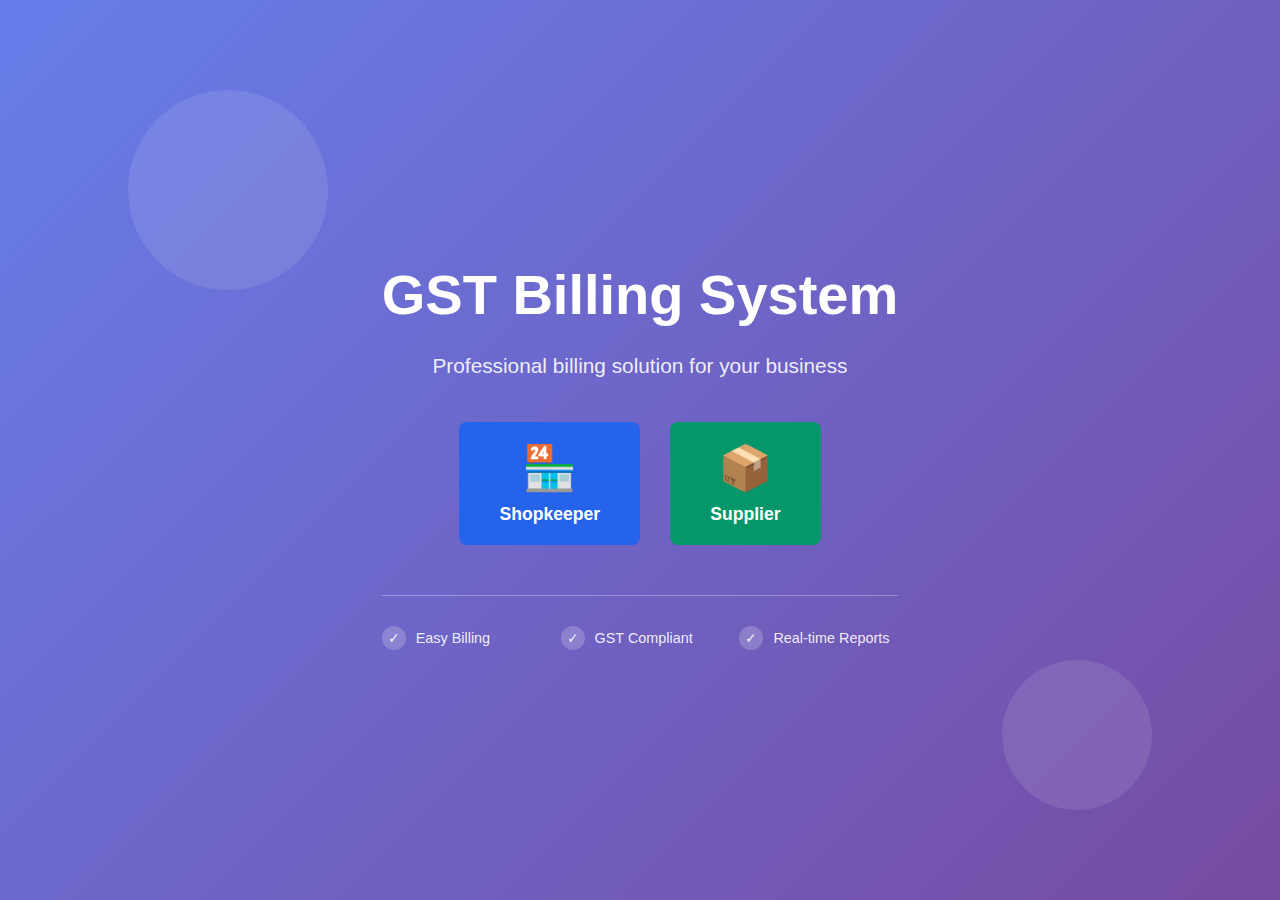
<file: frontend/index.html>
<!DOCTYPE html>
<html lang="en">
<head>
    <meta charset="UTF-8">
    <meta name="viewport" content="width=device-width, initial-scale=1.0">
    <title>GST Billing System</title>
    <link rel="stylesheet" href="styles.css">
</head>
<body>
    <!-- Landing Page -->
    <div id="landingPage" class="page active">
        <div class="landing-container">
            <div class="landing-content">
                <h1 class="landing-title">GST Billing System</h1>
                <p class="landing-subtitle">Professional billing solution for your business</p>

                <div class="role-buttons">
                    <button class="role-btn shopkeeper-btn" onclick="selectRole('shopkeeper')">
                        <span class="role-icon">🏪</span>
                        <span class="role-text">Shopkeeper</span>
                    </button>
                    <button class="role-btn supplier-btn" onclick="selectRole('supplier')">
                        <span class="role-icon">📦</span>
                        <span class="role-text">Supplier</span>
                    </button>
                </div>

                <div class="features-section">
                    <div class="feature-item">
                        <span class="feature-icon">✓</span>
                        <span class="feature-text">Easy Billing</span>
                    </div>
                    <div class="feature-item">
                        <span class="feature-icon">✓</span>
                        <span class="feature-text">GST Compliant</span>
                    </div>
                    <div class="feature-item">
                        <span class="feature-icon">✓</span>
                        <span class="feature-text">Real-time Reports</span>
                    </div>
                </div>
            </div>
            <div class="floating-circle circle-1"></div>
            <div class="floating-circle circle-2"></div>
        </div>
    </div>

    <!-- JavaScript -->
    <script src="js/main.js"></script>
</body>
</html>
</file>
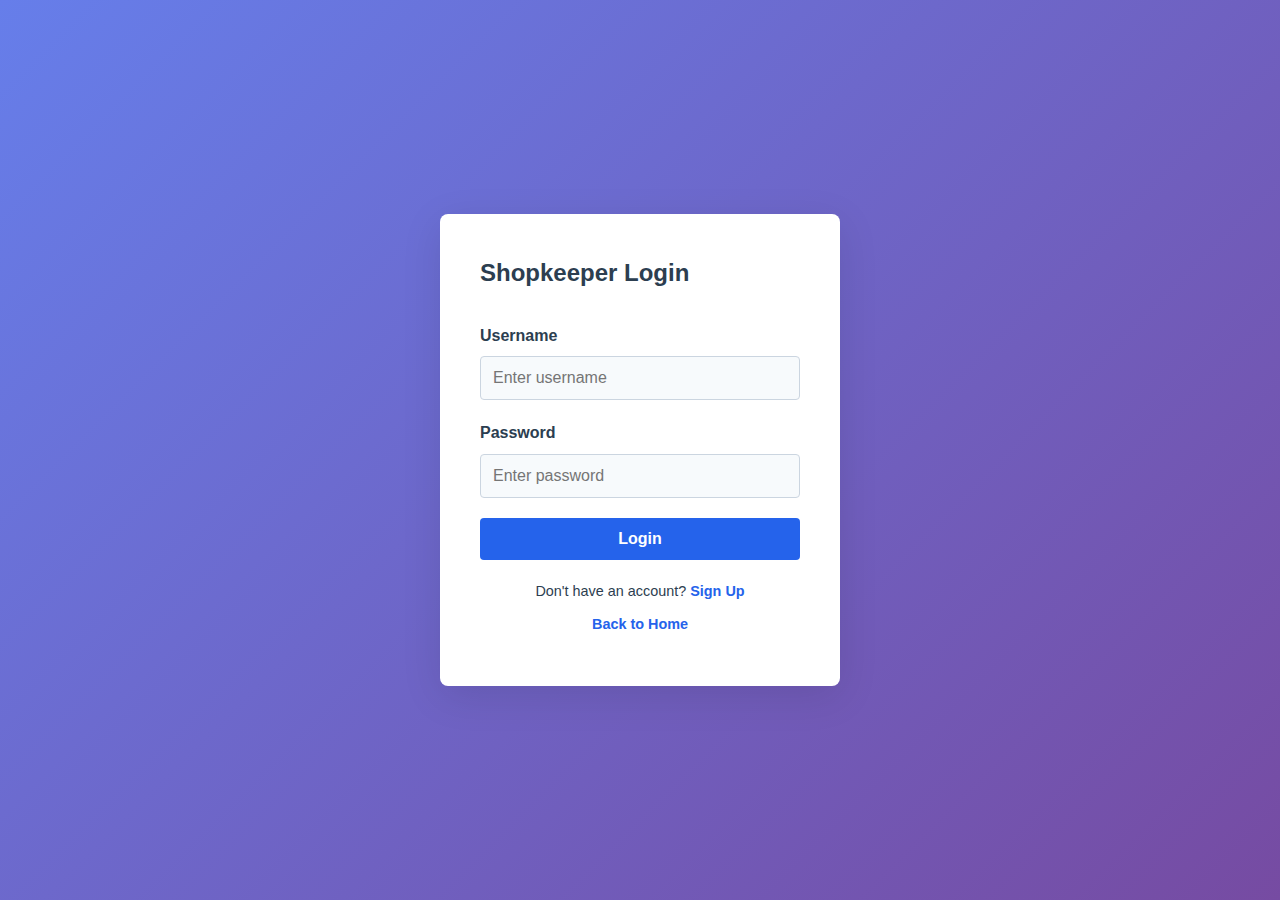
<file: frontend/shopkeeper/shopdashboard.html>
<!DOCTYPE html>
<html lang="en">
<head>
    <meta charset="UTF-8">
    <meta name="viewport" content="width=device-width, initial-scale=1.0">
    <title>Shopkeeper Dashboard - GST Billing</title>
    <link rel="stylesheet" href="../styles.css">
</head>
<body>
    <div id="shopkeeperDashboard" class="page active">
        <!-- Navbar -->
        <nav class="navbar">
            <div class="navbar-brand">🏪 Shopkeeper Dashboard</div>
            <div class="navbar-user">
                <span id="shopkeeperUsername">Shop</span>
                <button class="btn-logout" onclick="logout()">Logout</button>
            </div>
        </nav>

        <!-- Main Container -->
        <div class="dashboard-container">
            <!-- Sidebar -->
            <aside class="sidebar">
                <ul class="nav-menu">
                    <li><a href="#" onclick="showTab('generateBill', event)" class="nav-item active">📄 Generate Bill</a></li>
                    <li><a href="#" onclick="showTab('addCustomer', event)" class="nav-item">👤 Add Customer</a></li>
                    <li><a href="#" onclick="showTab('viewCustomers', event)" class="nav-item">👥 View Customers</a></li>
                    <li><a href="#" onclick="showTab('inventory', event)" class="nav-item">📦 Inventory</a></li>
                    <li><a href="#" onclick="showTab('salesReport', event)" class="nav-item">📊 Sales Report</a></li>
                    <li><a href="#" onclick="showTab('purchaseHistory', event)" class="nav-item">📋 Purchase History</a></li>
                    <li><a href="#" onclick="showTab('profile', event)" class="nav-item">⚙️ Profile Settings</a></li>
                </ul>
            </aside>

            <!-- Main Content -->
            <main class="main-content">
                <div class="alerts-container"></div>

                <!-- Generate Bill Tab -->
                <div id="generateBill" class="tab-content active">
                    <h3>Generate Bill</h3>
                    <div class="form-section">
                        <div class="form-group">
                            <label>Customer:</label>
                            <select id="customerSelect">
                                <option value="">Select Customer</option>
                            </select>
                        </div>
                        <div class="form-group">
                            <label>Date:</label>
                            <input type="date" id="billDate">
                        </div>
                        <button class="btn-secondary" onclick="addBillItem()">+ Add Item</button>
                    </div>
                    <div id="billItems" class="bill-items"></div>
                    <div class="form-section">
                        <div class="form-group">
                            <label>Discount (%):</label>
                            <input type="number" id="discountPercent" value="0" min="0" max="100">
                        </div>
                        <button class="btn-primary" onclick="generateBill()">Generate Bill</button>
                    </div>
                    <div id="billPreview" class="bill-preview"></div>
                </div>

                <!-- Add Customer Tab -->
                <div id="addCustomer" class="tab-content">
                    <h3>Add New Customer</h3>
                    <div class="form-section">
                        <form id="customerForm" onsubmit="handleAddCustomer(event)">
                            <div class="form-group">
                                <label>Customer Name:</label>
                                <input type="text" id="customerName" placeholder="Enter customer name" required>
                            </div>
                            <div class="form-group">
                                <label>Email:</label>
                                <input type="email" id="customerEmail" placeholder="Enter email" required>
                            </div>
                            <div class="form-group">
                                <label>Phone:</label>
                                <input type="tel" id="customerPhone" placeholder="Enter phone number" required>
                            </div>
                            <div class="form-group">
                                <label>GST Number:</label>
                                <input type="text" id="customerGST" placeholder="Enter GST number (optional)">
                            </div>
                            <div class="form-group">
                                <label>Address:</label>
                                <textarea id="customerAddress" placeholder="Enter address" rows="3"></textarea>
                            </div>
                            <button type="submit" class="btn-primary">Add Customer</button>
                        </form>
                    </div>
                </div>

                <!-- View Customers Tab -->
                <div id="viewCustomers" class="tab-content">
                    <h3>Customers</h3>
                    <div class="table-container">
                        <table id="customersTable">
                            <thead>
                                <tr>
                                    <th>Name</th>
                                    <th>Email</th>
                                    <th>Phone</th>
                                    <th>GST Number</th>
                                    <th>Action</th>
                                </tr>
                            </thead>
                            <tbody id="customersTableBody">
                            </tbody>
                        </table>
                    </div>
                </div>

                <!-- Inventory Tab -->
                <div id="inventory" class="tab-content">
                    <h3>Inventory Management</h3>
                    <div class="form-section">
                        <form id="inventoryForm" onsubmit="handleAddInventory(event)">
                            <div class="form-group">
                                <label>Product Name:</label>
                                <input type="text" id="productName" placeholder="Enter product name" required>
                            
                            <div class="form-group">
                                <label>Price:</label>
                                <input type="number" id="productPrice" placeholder="Enter price" step="0.01" required>
                            </div>
                            <div class="form-group">
                                <label>Quantity:</label>
                                <input type="number" id="productQuantity" placeholder="Enter quantity" required>
                            </div>
                            <div class="form-group">
                               <label for="productGST">GST Rate (%):</label>
<input type="number" id="productGST" name="productGST" placeholder="Enter GST rate" min="0" max="100" step="0.01">

                            </div>
                            <button type="submit" class="btn-primary">Add Product</button>
                        </form>
                    </div>
                    <div class="table-container">
                        <table id="inventoryTable">
                            <thead>
                                <tr>
                                    <th>Product</th>
                                  
                                    <th>Price</th>
                                    <th>Quantity</th>
                                    <th>GST</th>
                                    <th>Action</th>
                                </tr>
                            </thead>
                            <tbody id="inventoryTableBody">
                            </tbody>
                        </table>
                    </div>
                </div>

                <!-- Sales Report Tab -->
                <div id="salesReport" class="tab-content">
                    <h3>Sales Report</h3>
                    <div class="form-section">
                        <div class="form-group">
                            <label>From Date:</label>
                            <input type="date" id="reportFromDate">
                        </div>
                        <div class="form-group">
                            <label>To Date:</label>
                            <input type="date" id="reportToDate">
                        </div>
                        <button class="btn-secondary" onclick="generateSalesReport()">Generate Report</button>
                        <button class="btn-secondary" onclick="exportSalesReport()">Export CSV</button>
                    </div>
                    <div id="reportContainer"></div>
                </div>

                <!-- Purchase History Tab -->
                <div id="purchaseHistory" class="tab-content">
                    <h3>Purchase History</h3>
                    <div class="table-container">
                        <table id="purchaseTable">
                            <thead>
                                <tr>
                                    <th>Bill ID</th>
                                    <th>Customer</th>
                                    <th>Date</th>
                                    <th>Amount</th>
                                    <th>GST</th>
                                    <th>Total</th>
                                    <th>Action</th>
                                </tr>
                            </thead>
                            <tbody id="purchaseTableBody">
                            </tbody>
                        </table>
                    </div>
                </div>

                <!-- Profile Settings Tab -->
                <div id="profile" class="tab-content">
                    <h3>Profile Settings</h3>
                    <div class="form-section">
                        <form id="profileForm" onsubmit="handleProfileUpdate(event)">
                            <div class="form-group">
                                <label>Shop Name:</label>
                                <input type="text" id="profileShopName" required>
                            </div>
                            <div class="form-group">
                                <label>Email:</label>
                                <input type="email" id="profileEmail" required>
                            </div>
                            <div class="form-group">
                                <label>GST Number:</label>
                                <input type="text" id="profileGST" required>
                            </div>
                            <div class="form-group">
                                <label>Phone:</label>
                                <input type="tel" id="profilePhone">
                            </div>
                            <div class="form-group">
                                <label>Address:</label>
                                <textarea id="profileAddress" rows="3"></textarea>
                            </div>
                            <button type="submit" class="btn-primary">Update Profile</button>
                        </form>
                    </div>
                </div>
            </main>
        </div>
    </div>

    <script src="../js/main.js"></script>
    <script src="js/shopkeeper-dashboard.js"></script>
</body>
</html>
</file>
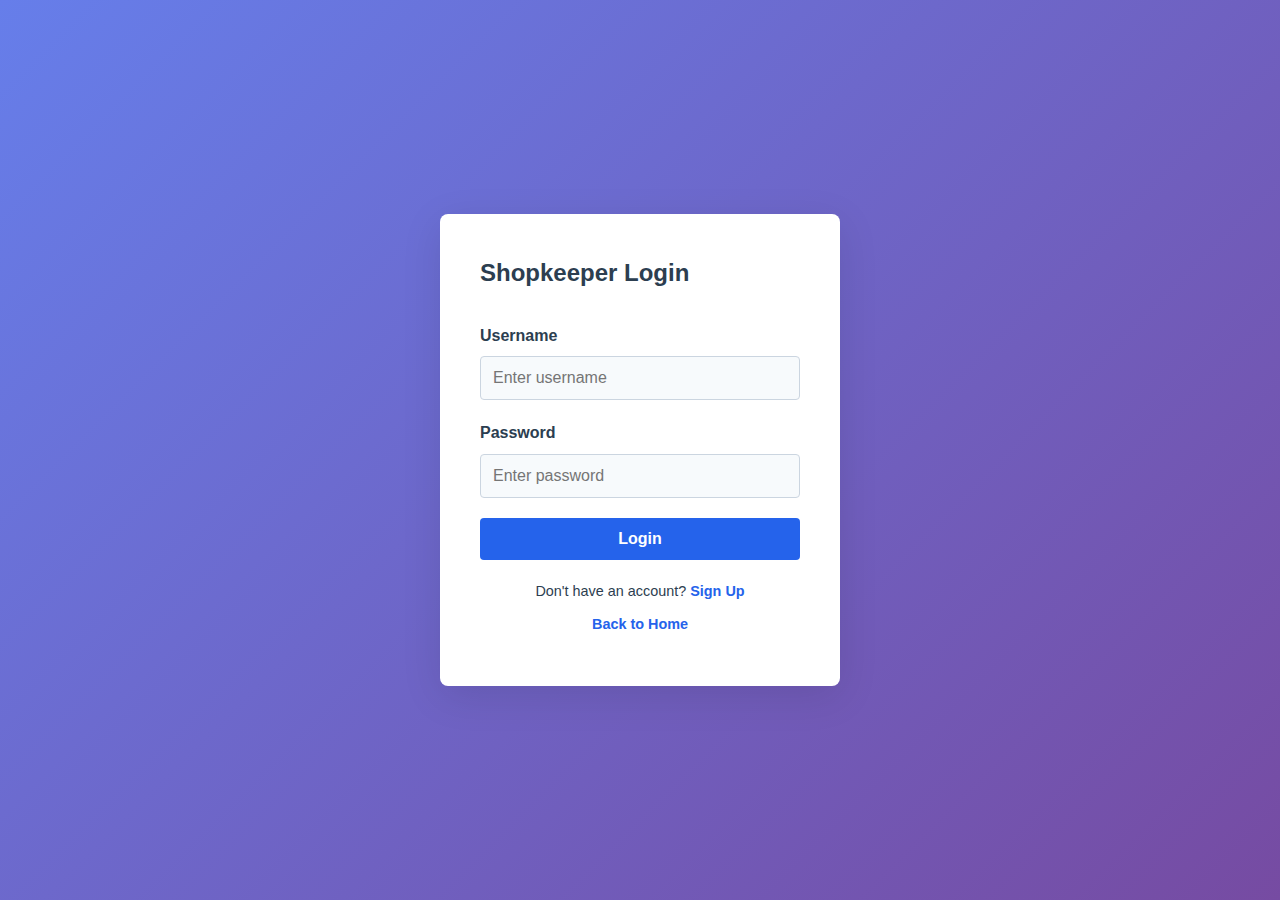
<file: frontend/shopkeeper/shoplogin.html>
<!DOCTYPE html>
<html lang="en">
<head>
    <meta charset="UTF-8">
    <meta name="viewport" content="width=device-width, initial-scale=1.0">
    <title>Shopkeeper - Login / Signup</title>
    <link rel="stylesheet" href="../styles.css">
</head>
<body>
    <!-- Login Page -->
    <div id="loginPage" class="page active">
        <div class="auth-container">
            <div class="auth-box">
                <h2>Shopkeeper Login</h2>
                <form id="loginForm" onsubmit="handleLogin(event)">
                    <div class="form-group">
                        <label for="username">Username</label>
                        <input type="text" id="username" placeholder="Enter username" required>
                    </div>
                    <div class="form-group">
                        <label for="password">Password</label>
                        <input type="password" id="password" placeholder="Enter password" required>
                    </div>
                    <button type="submit" class="btn-primary">Login</button>
                </form>
                <div class="auth-links">
                    <p>Don't have an account? <a href="#" onclick="goToSignup(event)">Sign Up</a></p>
                    <p><a href="../../index.html">Back to Home</a></p>
                </div>
            </div>
        </div>
    </div>

    <!-- Sign Up Page -->
    <div id="signupPage" class="page">
        <div class="auth-container">
            <div class="auth-box">
                <h2>Shopkeeper Sign Up</h2>
                <form id="signupForm" onsubmit="handleSignup(event)">
                    <div class="form-group">
                        <label for="shopName">Shop Name</label>
                        <input type="text" id="shopName" placeholder="Enter shop name" required>
                    </div>
                    <div class="form-group">
                        <label for="signupUsername">Username</label>
                        <input type="text" id="signupUsername" placeholder="Choose username" required>
                    </div>
                    <div class="form-group">
                        <label for="signupEmail">Email</label>
                        <input type="email" id="signupEmail" placeholder="Enter email" required>
                    </div>
                    <div class="form-group">
                        <label for="gstNumber">GST Number</label>
                        <input type="text" id="gstNumber" placeholder="Enter GST number" required>
                    </div>
                    <div class="form-group">
                        <label for="signupPassword">Password</label>
                        <input type="password" id="signupPassword" placeholder="Min 6 characters" required>
                    </div>
                    <div class="form-group">
                        <label for="signupConfirmPassword">Confirm Password</label>
                        <input type="password" id="signupConfirmPassword" placeholder="Confirm password" required>
                    </div>
                    <button type="submit" class="btn-primary">Create Account</button>
                </form>
                <div class="auth-links">
                    <p>Already have an account? <a href="#" onclick="goToLogin(event)">Login</a></p>
                    <p><a href="../../index.html">Back to Home</a></p>
                </div>
            </div>
        </div>
    </div>

    <script src="../js/main.js"></script>
    <script src="js/shopkeeper-auth.js"></script>
</body>
</html>
</file>
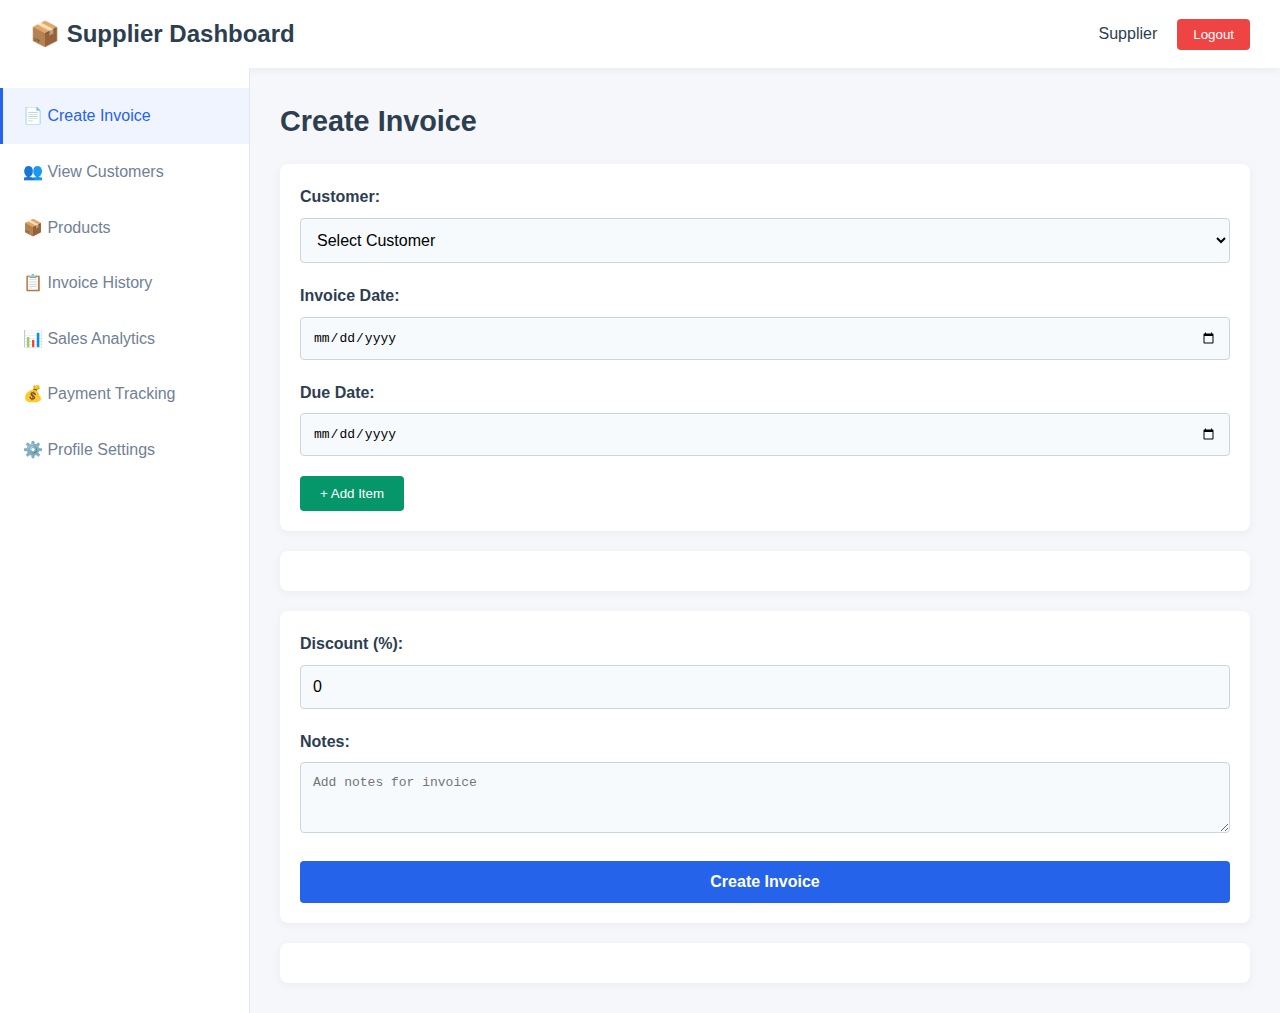
<file: frontend/supplier/supplier-dashboard.html>
<!DOCTYPE html>
<html lang="en">
<head>
    <meta charset="UTF-8">
    <meta name="viewport" content="width=device-width, initial-scale=1.0">
    <title>Supplier Dashboard - GST Billing</title>
    <link rel="stylesheet" href="../styles.css">
</head>
<body>
    <div id="supplierDashboard" class="page active">
        <!-- Navbar -->
        <nav class="navbar">
            <div class="navbar-brand">📦 Supplier Dashboard</div>
            <div class="navbar-user">
                <span id="supplierUsername">Supplier</span>
                <button class="btn-logout" onclick="logout()">Logout</button>
            </div>
        </nav>

        <!-- Main Container -->
        <div class="dashboard-container">
            <!-- Sidebar -->
            <aside class="sidebar">
                <ul class="nav-menu">
                    <li><a href="#" onclick="showTab('createInvoice', event)" class="nav-item active">📄 Create Invoice</a></li>
                    <li><a href="#" onclick="showTab('viewCustomers', event)" class="nav-item">👥 View Customers</a></li>
                    <li><a href="#" onclick="showTab('products', event)" class="nav-item">📦 Products</a></li>
                    <li><a href="#" onclick="showTab('invoiceHistory', event)" class="nav-item">📋 Invoice History</a></li>
                    <li><a href="#" onclick="showTab('salesAnalytics', event)" class="nav-item">📊 Sales Analytics</a></li>
                    <li><a href="#" onclick="showTab('paymentTracking', event)" class="nav-item">💰 Payment Tracking</a></li>
                    <li><a href="#" onclick="showTab('profile', event)" class="nav-item">⚙️ Profile Settings</a></li>
                </ul>
            </aside>

            <!-- Main Content -->
            <main class="main-content">
                <div class="alerts-container"></div>

                <!-- Create Invoice Tab -->
                <div id="createInvoice" class="tab-content active">
                    <h3>Create Invoice</h3>
                    <div class="form-section">
                        <div class="form-group">
                            <label>Customer:</label>
                            <select id="customerSelect">
                                <option value="">Select Customer</option>
                            </select>
                        </div>
                        <div class="form-group">
                            <label>Invoice Date:</label>
                            <input type="date" id="invoiceDate">
                        </div>
                        <div class="form-group">
                            <label>Due Date:</label>
                            <input type="date" id="dueDate">
                        </div>
                        <button class="btn-secondary" onclick="addInvoiceItem()">+ Add Item</button>
                    </div>
                    <div id="invoiceItems" class="bill-items"></div>
                    <div class="form-section">
                        <div class="form-group">
                            <label>Discount (%):</label>
                            <input type="number" id="discountPercent" value="0" min="0" max="100">
                        </div>
                        <div class="form-group">
                            <label>Notes:</label>
                            <textarea id="invoiceNotes" placeholder="Add notes for invoice" rows="3"></textarea>
                        </div>
                        <button class="btn-primary" onclick="createInvoice()">Create Invoice</button>
                    </div>
                    <div id="invoicePreview" class="bill-preview"></div>
                </div>

                <!-- View Customers Tab -->
                <div id="viewCustomers" class="tab-content">
                    <h3>Customers</h3>
                    <div class="form-section">
                        <button class="btn-secondary" onclick="showAddCustomerForm()">+ Add New Customer</button>
                    </div>
                    <div id="addCustomerForm" class="form-section" style="display:none;">
                        <form id="customerForm" onsubmit="handleAddCustomer(event)">
                            <div class="form-group">
                                <label>Customer Name:</label>
                                <input type="text" id="customerName" placeholder="Enter customer name" required>
                            </div>
                            <div class="form-group">
                                <label>Email:</label>
                                <input type="email" id="customerEmail" placeholder="Enter email" required>
                            </div>
                            <div class="form-group">
                                <label>Phone:</label>
                                <input type="tel" id="customerPhone" placeholder="Enter phone number" required>
                            </div>
                            <div class="form-group">
                                <label>GST Number:</label>
                                <input type="text" id="customerGST" placeholder="Enter GST number (optional)">
                            </div>
                            <div class="form-group">
                                <label>Address:</label>
                                <textarea id="customerAddress" placeholder="Enter address" rows="3"></textarea>
                            </div>
                            <button type="submit" class="btn-primary">Add Customer</button>
                            <button type="button" class="btn-secondary" onclick="hideAddCustomerForm()">Cancel</button>
                        </form>
                    </div>
                    <div class="table-container">
                        <table id="customersTable">
                            <thead>
                                <tr>
                                    <th>Name</th>
                                    <th>Email</th>
                                    <th>Phone</th>
                                    <th>GST Number</th>
                                    <th>Action</th>
                                </tr>
                            </thead>
                            <tbody id="customersTableBody">
                            </tbody>
                        </table>
                    </div>
                </div>

                <!-- Products Tab -->
                <div id="products" class="tab-content">
                    <h3>Products</h3>
                    <div class="form-section">
                        <form id="productForm" onsubmit="handleAddProduct(event)">
                            <div class="form-group">
                                <label>Product Name:</label>
                                <input type="text" id="productName" placeholder="Enter product name" required>
                            </div>
                            <div class="form-group">
                                <label>SKU:</label>
                                <input type="text" id="productSKU" placeholder="Enter SKU" required>
                            </div>
                            <div class="form-group">
                                <label>Price:</label>
                                <input type="number" id="productPrice" placeholder="Enter price" step="0.01" required>
                            </div>
                            <div class="form-group">
                                <label>GST Rate (%):</label>
                                <select id="productGST">
                                    <option value="0">0%</option>
                                    <option value="5">5%</option>
                                    <option value="12">12%</option>
                                    <option value="18">18%</option>
                                    <option value="28">28%</option>
                                </select>
                            </div>
                            <button type="submit" class="btn-primary">Add Product</button>
                        </form>
                    </div>
                    <div class="table-container">
                        <table id="productsTable">
                            <thead>
                                <tr>
                                    <th>Product</th>
                                    <th>SKU</th>
                                    <th>Price</th>
                                    <th>GST</th>
                                    <th>Action</th>
                                </tr>
                            </thead>
                            <tbody id="productsTableBody">
                            </tbody>
                        </table>
                    </div>
                </div>

                <!-- Invoice History Tab -->
                <div id="invoiceHistory" class="tab-content">
                    <h3>Invoice History</h3>
                    <div class="table-container">
                        <table id="invoiceTable">
                            <thead>
                                <tr>
                                    <th>Invoice ID</th>
                                    <th>Customer</th>
                                    <th>Date</th>
                                    <th>Amount</th>
                                    <th>Status</th>
                                    <th>Action</th>
                                </tr>
                            </thead>
                            <tbody id="invoiceTableBody">
                            </tbody>
                        </table>
                    </div>
                </div>

                <!-- Sales Analytics Tab -->
                <div id="salesAnalytics" class="tab-content">
                    <h3>Sales Analytics</h3>
                    <div class="form-section">
                        <div class="form-group">
                            <label>From Date:</label>
                            <input type="date" id="analyticsFromDate">
                        </div>
                        <div class="form-group">
                            <label>To Date:</label>
                            <input type="date" id="analyticsToDate">
                        </div>
                        <button class="btn-secondary" onclick="generateAnalytics()">Generate Analytics</button>
                    </div>
                    <div id="analyticsContainer"></div>
                </div>

                <!-- Payment Tracking Tab -->
                <div id="paymentTracking" class="tab-content">
                    <h3>Payment Tracking</h3>
                    <div class="table-container">
                        <table id="paymentTable">
                            <thead>
                                <tr>
                                    <th>Invoice ID</th>
                                    <th>Customer</th>
                                    <th>Amount</th>
                                    <th>Paid</th>
                                    <th>Pending</th>
                                    <th>Status</th>
                                </tr>
                            </thead>
                            <tbody id="paymentTableBody">
                            </tbody>
                        </table>
                    </div>
                </div>

                <!-- Profile Settings Tab -->
                <div id="profile" class="tab-content">
                    <h3>Profile Settings</h3>
                    <div class="form-section">
                        <form id="profileForm" onsubmit="handleProfileUpdate(event)">
                            <div class="form-group">
                                <label>Company Name:</label>
                                <input type="text" id="profileCompanyName" required>
                            </div>
                            <div class="form-group">
                                <label>Email:</label>
                                <input type="email" id="profileEmail" required>
                            </div>
                            <div class="form-group">
                                <label>GST Number:</label>
                                <input type="text" id="profileGST" required>
                            </div>
                            <div class="form-group">
                                <label>Phone:</label>
                                <input type="tel" id="profilePhone">
                            </div>
                            <div class="form-group">
                                <label>Address:</label>
                                <textarea id="profileAddress" rows="3"></textarea>
                            </div>
                            <button type="submit" class="btn-primary">Update Profile</button>
                        </form>
                    </div>
                </div>
            </main>
        </div>
    </div>

    <script src="../js/main.js"></script>
    <script src="js/supplier-dashboard.js"></script>
</body>
</html>
</file>
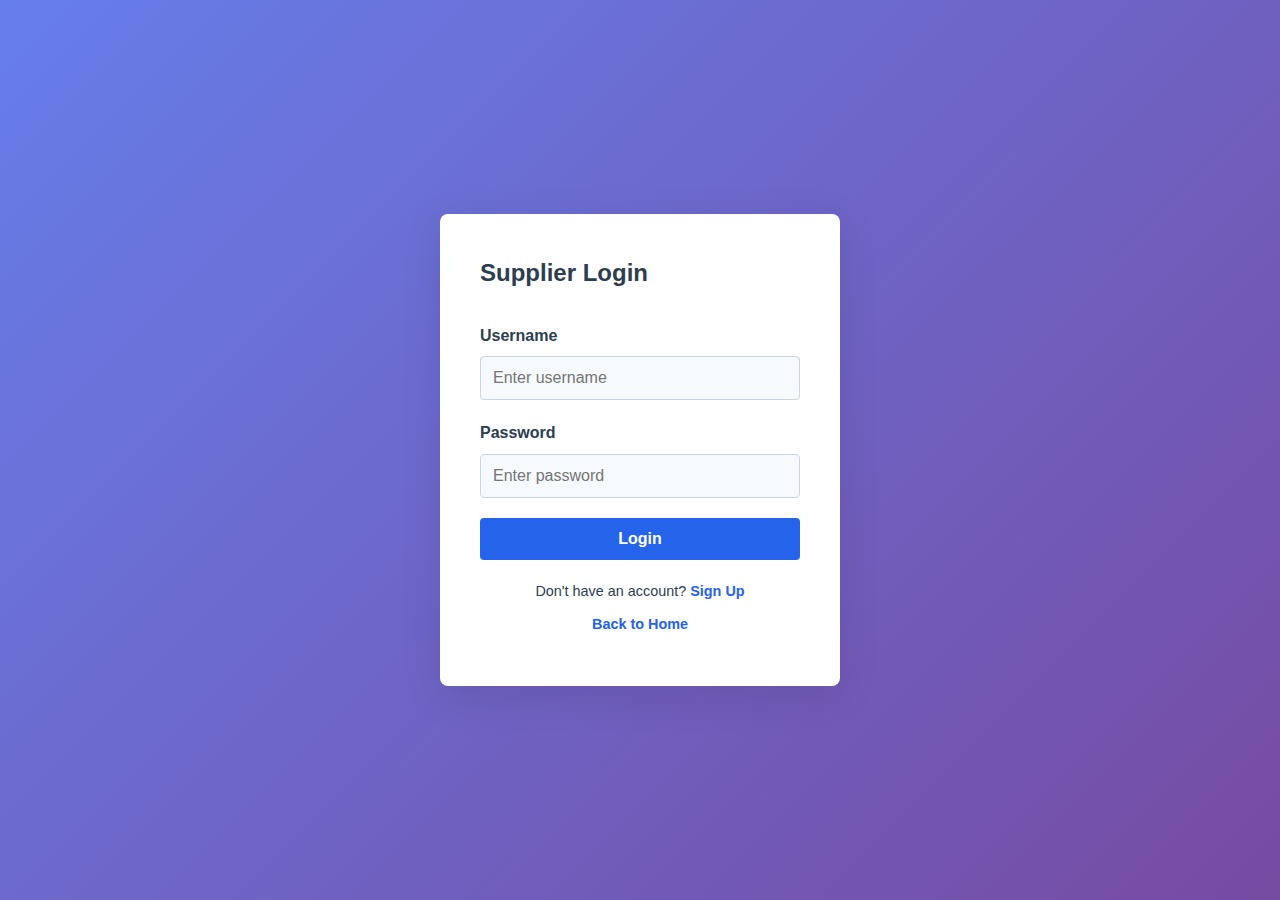
<file: frontend/supplier/supplier-login.html>
<!DOCTYPE html>
<html lang="en">
<head>
    <meta charset="UTF-8">
    <meta name="viewport" content="width=device-width, initial-scale=1.0">
    <title>Supplier - Login / Signup</title>
    <link rel="stylesheet" href="../styles.css">
</head>
<body>
    <!-- Login Page -->
    <div id="loginPage" class="page active">
        <div class="auth-container">
            <div class="auth-box">
                <h2>Supplier Login</h2>
                <form id="loginForm" onsubmit="handleLogin(event)">
                    <div class="form-group">
                        <label for="username">Username</label>
                        <input type="text" id="username" placeholder="Enter username" required>
                    </div>
                    <div class="form-group">
                        <label for="password">Password</label>
                        <input type="password" id="password" placeholder="Enter password" required>
                    </div>
                    <button type="submit" class="btn-primary">Login</button>
                </form>
                <div class="auth-links">
                    <p>Don't have an account? <a href="#" onclick="goToSignup(event)">Sign Up</a></p>
                    <p><a href="../../index.html">Back to Home</a></p>
                </div>
            </div>
        </div>
    </div>

    <!-- Sign Up Page -->
    <div id="signupPage" class="page">
        <div class="auth-container">
            <div class="auth-box">
                <h2>Supplier Sign Up</h2>
                <form id="signupForm" onsubmit="handleSignup(event)">
                    <div class="form-group">
                        <label for="companyName">Company Name</label>
                        <input type="text" id="companyName" placeholder="Enter company name" required>
                    </div>
                    <div class="form-group">
                        <label for="signupUsername">Username</label>
                        <input type="text" id="signupUsername" placeholder="Choose username" required>
                    </div>
                    <div class="form-group">
                        <label for="signupEmail">Email</label>
                        <input type="email" id="signupEmail" placeholder="Enter email" required>
                    </div>
                    <div class="form-group">
                        <label for="gstNumber">GST Number</label>
                        <input type="text" id="gstNumber" placeholder="Enter GST number" required>
                    </div>
                    <div class="form-group">
                        <label for="signupPassword">Password</label>
                        <input type="password" id="signupPassword" placeholder="Min 6 characters" required>
                    </div>
                    <div class="form-group">
                        <label for="signupConfirmPassword">Confirm Password</label>
                        <input type="password" id="signupConfirmPassword" placeholder="Confirm password" required>
                    </div>
                    <button type="submit" class="btn-primary">Create Account</button>
                </form>
                <div class="auth-links">
                    <p>Already have an account? <a href="#" onclick="goToLogin(event)">Login</a></p>
                    <p><a href="../../index.html">Back to Home</a></p>
                </div>
            </div>
        </div>
    </div>

    <script src="../js/main.js"></script>
    <script src="js/supplier-auth.js"></script>
</body>
</html>
</file>
<file: frontend/styles.css>
* {
    margin: 0;
    padding: 0;
    box-sizing: border-box;
}

body {
    font-family: -apple-system, BlinkMacSystemFont, 'Segoe UI', Roboto, Oxygen, Ubuntu, Cantarell, sans-serif;
    background-color: #f5f7fa;
    color: #2c3e50;
    line-height: 1.6;
}

/* Animations */
@keyframes fadeInDown {
    from {
        opacity: 0;
        transform: translateY(-30px);
    }
    to {
        opacity: 1;
        transform: translateY(0);
    }
}

@keyframes slideInLeft {
    from {
        opacity: 0;
        transform: translateX(-50px);
    }
    to {
        opacity: 1;
        transform: translateX(0);
    }
}

@keyframes slideInRight {
    from {
        opacity: 0;
        transform: translateX(50px);
    }
    to {
        opacity: 1;
        transform: translateX(0);
    }
}

@keyframes slideUp {
    from {
        opacity: 0;
        transform: translateY(30px);
    }
    to {
        opacity: 1;
        transform: translateY(0);
    }
}

@keyframes fadeInUp {
    from {
        opacity: 0;
        transform: translateY(20px);
    }
    to {
        opacity: 1;
        transform: translateY(0);
    }
}

@keyframes pulse {
    0%, 100% {
        transform: scale(1);
    }
    50% {
        transform: scale(1.05);
    }
}

@keyframes float {
    0%, 100% {
        transform: translateY(0px);
    }
    50% {
        transform: translateY(-10px);
    }
}

@keyframes scaleIn {
    from {
        opacity: 0;
        transform: scale(0.8);
    }
    to {
        opacity: 1;
        transform: scale(1);
    }
}

@keyframes slideInAlert {
    from {
        opacity: 0;
        transform: translateX(-30px);
    }
    to {
        opacity: 1;
        transform: translateX(0);
    }
}

@keyframes slideInFromLeft {
    from {
        opacity: 0;
        transform: translateX(-20px);
    }
    to {
        opacity: 1;
        transform: translateX(0);
    }
}

@keyframes fadeInRow {
    from {
        opacity: 0;
        transform: translateY(10px);
    }
    to {
        opacity: 1;
        transform: translateY(0);
    }
}

/* Pages */
.page {
    display: none;
    min-height: 100vh;
}

.page.active {
    display: block;
}

/* Landing Page */
.landing-container {
    min-height: 100vh;
    display: flex;
    align-items: center;
    justify-content: center;
    background: linear-gradient(135deg, #667eea 0%, #764ba2 100%);
    position: relative;
    overflow: hidden;
}

.landing-content {
    text-align: center;
    z-index: 2;
    animation: fadeInDown 0.8s ease-out;
}

.landing-title {
    font-size: 3.5em;
    color: white;
    margin-bottom: 10px;
    animation: fadeInDown 0.8s ease-out 0.2s backwards;
}

.landing-subtitle {
    font-size: 1.3em;
    color: rgba(255, 255, 255, 0.9);
    margin-bottom: 40px;
    animation: fadeInDown 0.8s ease-out 0.4s backwards;
}

.role-buttons {
    display: flex;
    gap: 30px;
    justify-content: center;
    margin-bottom: 50px;
    flex-wrap: wrap;
}

.role-btn {
    padding: 20px 40px;
    font-size: 1.1em;
    border: none;
    border-radius: 8px;
    cursor: pointer;
    display: flex;
    flex-direction: column;
    align-items: center;
    gap: 10px;
    transition: all 0.3s ease;
    position: relative;
    overflow: hidden;
}

.shopkeeper-btn {
    background-color: #2563eb;
    color: white;
    animation: slideInLeft 0.8s ease-out 0.6s backwards;
}

.supplier-btn {
    background-color: #059669;
    color: white;
    animation: slideInRight 0.8s ease-out 0.6s backwards;
}

.role-btn:hover {
    transform: translateY(-4px);
    box-shadow: 0 10px 25px rgba(0, 0, 0, 0.2);
}

.role-btn::before {
    content: '';
    position: absolute;
    top: 50%;
    left: 50%;
    width: 0;
    height: 0;
    background: rgba(255, 255, 255, 0.3);
    border-radius: 50%;
    transform: translate(-50%, -50%);
    transition: width 0.6s, height 0.6s;
}

.role-btn:hover::before {
    width: 300px;
    height: 300px;
}

.role-icon {
    font-size: 2.5em;
    animation: pulse 2s infinite;
}

.role-text {
    font-weight: 600;
}

.features-section {
    margin-top: 40px;
    padding-top: 30px;
    border-top: 1px solid rgba(255, 255, 255, 0.3);
    display: grid;
    grid-template-columns: repeat(auto-fit, minmax(150px, 1fr));
    gap: 20px;
}

.feature-item {
    display: flex;
    align-items: center;
    gap: 10px;
    font-size: 0.9em;
    color: rgba(255, 255, 255, 0.9);
    animation: scaleIn 0.6s cubic-bezier(0.34, 1.56, 0.64, 1) backwards;
}

.feature-item:nth-child(1) { animation-delay: 0.8s; }
.feature-item:nth-child(2) { animation-delay: 0.9s; }
.feature-item:nth-child(3) { animation-delay: 1s; }

.feature-icon {
    display: flex;
    align-items: center;
    justify-content: center;
    width: 24px;
    height: 24px;
    background: rgba(255, 255, 255, 0.2);
    border-radius: 50%;
    animation: pulse 2s infinite;
}

.floating-circle {
    position: absolute;
    border-radius: 50%;
    background: rgba(255, 255, 255, 0.1);
    animation: float 6s ease-in-out infinite;
}

.circle-1 {
    width: 200px;
    height: 200px;
    top: 10%;
    left: 10%;
    animation-duration: 6s;
}

.circle-2 {
    width: 150px;
    height: 150px;
    bottom: 10%;
    right: 10%;
    animation-duration: 8s;
}

/* Auth Pages */
.auth-container {
    min-height: 100vh;
    display: flex;
    align-items: center;
    justify-content: center;
    background: linear-gradient(135deg, #667eea 0%, #764ba2 100%);
    position: relative;
    overflow: hidden;
}

.auth-box {
    background: white;
    padding: 40px;
    border-radius: 8px;
    box-shadow: 0 10px 40px rgba(0, 0, 0, 0.1);
    width: 100%;
    max-width: 400px;
    animation: slideUp 0.6s ease-out;
}

.auth-box h2 {
    margin-bottom: 30px;
    color: #2c3e50;
    animation: fadeInDown 0.8s ease-out 0.2s backwards;
}

.form-group {
    margin-bottom: 20px;
    animation: fadeInUp 0.8s ease-out backwards;
}

.form-group:nth-child(1) { animation-delay: 0.3s; }
.form-group:nth-child(2) { animation-delay: 0.4s; }
.form-group:nth-child(3) { animation-delay: 0.5s; }
.form-group:nth-child(4) { animation-delay: 0.6s; }

.form-group label {
    display: block;
    margin-bottom: 8px;
    font-weight: 600;
    color: #2c3e50;
}

.form-group input,
.form-group select,
.form-group textarea {
    width: 100%;
    padding: 12px;
    border: 1px solid #cbd5e0;
    border-radius: 4px;
    font-size: 1em;
    background-color: #f7fafc;
    transition: all 0.3s ease;
}

.form-group input:focus,
.form-group select:focus,
.form-group textarea:focus {
    outline: none;
    border-color: #2563eb;
    background-color: white;
    box-shadow: 0 0 0 3px rgba(37, 99, 235, 0.1);
    animation: fadeInUp 0.3s ease-out;
}

.btn-primary {
    width: 100%;
    padding: 12px;
    background-color: #2563eb;
    color: white;
    border: none;
    border-radius: 4px;
    font-size: 1em;
    font-weight: 600;
    cursor: pointer;
    transition: all 0.3s ease;
    position: relative;
    overflow: hidden;
    animation: fadeInUp 0.8s ease-out 0.7s backwards;
}

.btn-primary:hover {
    background-color: #1d4ed8;
    transform: translateY(-2px);
    box-shadow: 0 5px 15px rgba(37, 99, 235, 0.3);
}

.btn-primary::before {
    content: '';
    position: absolute;
    top: 50%;
    left: 50%;
    width: 0;
    height: 0;
    background: rgba(255, 255, 255, 0.3);
    border-radius: 50%;
    transform: translate(-50%, -50%);
    transition: width 0.6s, height 0.6s;
}

.btn-primary:hover::before {
    width: 300px;
    height: 300px;
}

.btn-secondary {
    padding: 10px 20px;
    background-color: #059669;
    color: white;
    border: none;
    border-radius: 4px;
    cursor: pointer;
    transition: all 0.3s ease;
}

.btn-secondary:hover {
    background-color: #047857;
    transform: translateY(-2px);
}

.auth-links {
    margin-top: 20px;
    text-align: center;
    animation: fadeInUp 0.8s ease-out 0.8s backwards;
}

.auth-links p {
    margin: 10px 0;
    font-size: 0.9em;
}

.auth-links a {
    color: #2563eb;
    text-decoration: none;
    font-weight: 600;
    transition: color 0.3s ease;
}

.auth-links a:hover {
    color: #1d4ed8;
}

/* Dashboard */
.navbar {
    background-color: white;
    padding: 15px 30px;
    display: flex;
    justify-content: space-between;
    align-items: center;
    box-shadow: 0 2px 10px rgba(0, 0, 0, 0.05);
}

.navbar-brand {
    font-size: 1.5em;
    font-weight: 700;
    color: #2c3e50;
}

.navbar-user {
    display: flex;
    align-items: center;
    gap: 20px;
}

.btn-logout {
    padding: 8px 16px;
    background-color: #ef4444;
    color: white;
    border: none;
    border-radius: 4px;
    cursor: pointer;
    transition: all 0.3s ease;
}

.btn-logout:hover {
    background-color: #dc2626;
}

.dashboard-container {
    display: flex;
    min-height: calc(100vh - 60px);
}

.sidebar {
    width: 250px;
    background-color: white;
    border-right: 1px solid #e2e8f0;
    padding: 20px 0;
}

.nav-menu {
    list-style: none;
}

.nav-item {
    display: block;
    padding: 15px 20px;
    color: #718096;
    text-decoration: none;
    transition: all 0.3s ease;
    border-left: 3px solid transparent;
}

.nav-item:hover {
    background-color: #f7fafc;
    color: #2563eb;
    transform: translateX(4px);
}

.nav-item.active {
    background-color: #f0f4ff;
    color: #2563eb;
    border-left-color: #2563eb;
    animation: slideInFromLeft 0.4s ease-out;
}

.main-content {
    flex: 1;
    padding: 30px;
    overflow-y: auto;
}

.tab-content {
    display: none;
    animation: fadeInUp 0.6s ease-out;
}

.tab-content.active {
    display: block;
}

.tab-content h3 {
    margin-bottom: 20px;
    color: #2c3e50;
    font-size: 1.8em;
}

.form-section {
    background: white;
    padding: 20px;
    border-radius: 8px;
    margin-bottom: 20px;
    box-shadow: 0 2px 10px rgba(0, 0, 0, 0.05);
}

.bill-items {
    background: white;
    padding: 20px;
    border-radius: 8px;
    margin-bottom: 20px;
    box-shadow: 0 2px 10px rgba(0, 0, 0, 0.05);
}

.bill-item {
    display: grid;
    grid-template-columns: 1fr 1fr 1fr 1fr auto;
    gap: 10px;
    margin-bottom: 10px;
    padding: 10px;
    background: #f7fafc;
    border-radius: 4px;
}

.bill-preview {
    background: white;
    padding: 20px;
    border-radius: 8px;
    margin-top: 20px;
    box-shadow: 0 2px 10px rgba(0, 0, 0, 0.05);
}

.table-container {
    background: white;
    border-radius: 8px;
    overflow: hidden;
    box-shadow: 0 2px 10px rgba(0, 0, 0, 0.05);
    animation: fadeInUp 0.6s ease-out;
}

table {
    width: 100%;
    border-collapse: collapse;
}

thead {
    background-color: #f7fafc;
    border-bottom: 2px solid #e2e8f0;
}

th {
    padding: 15px;
    text-align: left;
    font-weight: 600;
    color: #2c3e50;
    text-transform: uppercase;
    font-size: 0.85em;
}

td {
    padding: 15px;
    border-bottom: 1px solid #e2e8f0;
}

tbody tr {
    transition: all 0.3s ease;
    animation: fadeInRow 0.6s ease-out backwards;
}

tbody tr:nth-child(1) { animation-delay: 0.1s; }
tbody tr:nth-child(2) { animation-delay: 0.2s; }
tbody tr:nth-child(3) { animation-delay: 0.3s; }
tbody tr:nth-child(4) { animation-delay: 0.4s; }
tbody tr:nth-child(5) { animation-delay: 0.5s; }

tbody tr:hover {
    background-color: #f7fafc;
    transform: scale(1.01);
}

.alerts-container {
    display: flex;
    flex-direction: column;
    gap: 15px;
}

.alert {
    padding: 15px;
    border-radius: 4px;
    border-left: 4px solid;
    animation: slideInAlert 0.5s cubic-bezier(0.34, 1.56, 0.64, 1);
    transition: all 0.3s ease;
}

.alert:hover {
    transform: translateX(4px);
    box-shadow: 0 5px 15px rgba(0, 0, 0, 0.1);
}

.alert-error {
    background-color: #fee2e2;
    border-left-color: #ef4444;
    color: #991b1b;
}

.alert-warning {
    background-color: #fef3c7;
    border-left-color: #f59e0b;
    color: #92400e;
}

.alert-success {
    background-color: #d1fae5;
    border-left-color: #10b981;
    color: #065f46;
}

/* Responsive */
@media (max-width: 768px) {
    .landing-title {
        font-size: 2.5em;
    }

    .role-buttons {
        flex-direction: column;
        gap: 20px;
    }

    .dashboard-container {
        flex-direction: column;
    }

    .sidebar {
        width: 100%;
        border-right: none;
        border-bottom: 1px solid #e2e8f0;
        padding: 10px 0;
    }

    .nav-menu {
        display: flex;
        overflow-x: auto;
    }

    .nav-item {
        white-space: nowrap;
        flex: 1;
    }

    .bill-item {
        grid-template-columns: 1fr;
    }

    table {
        font-size: 0.9em;
    }

    th, td {
        padding: 10px;
    }
}
</file>
